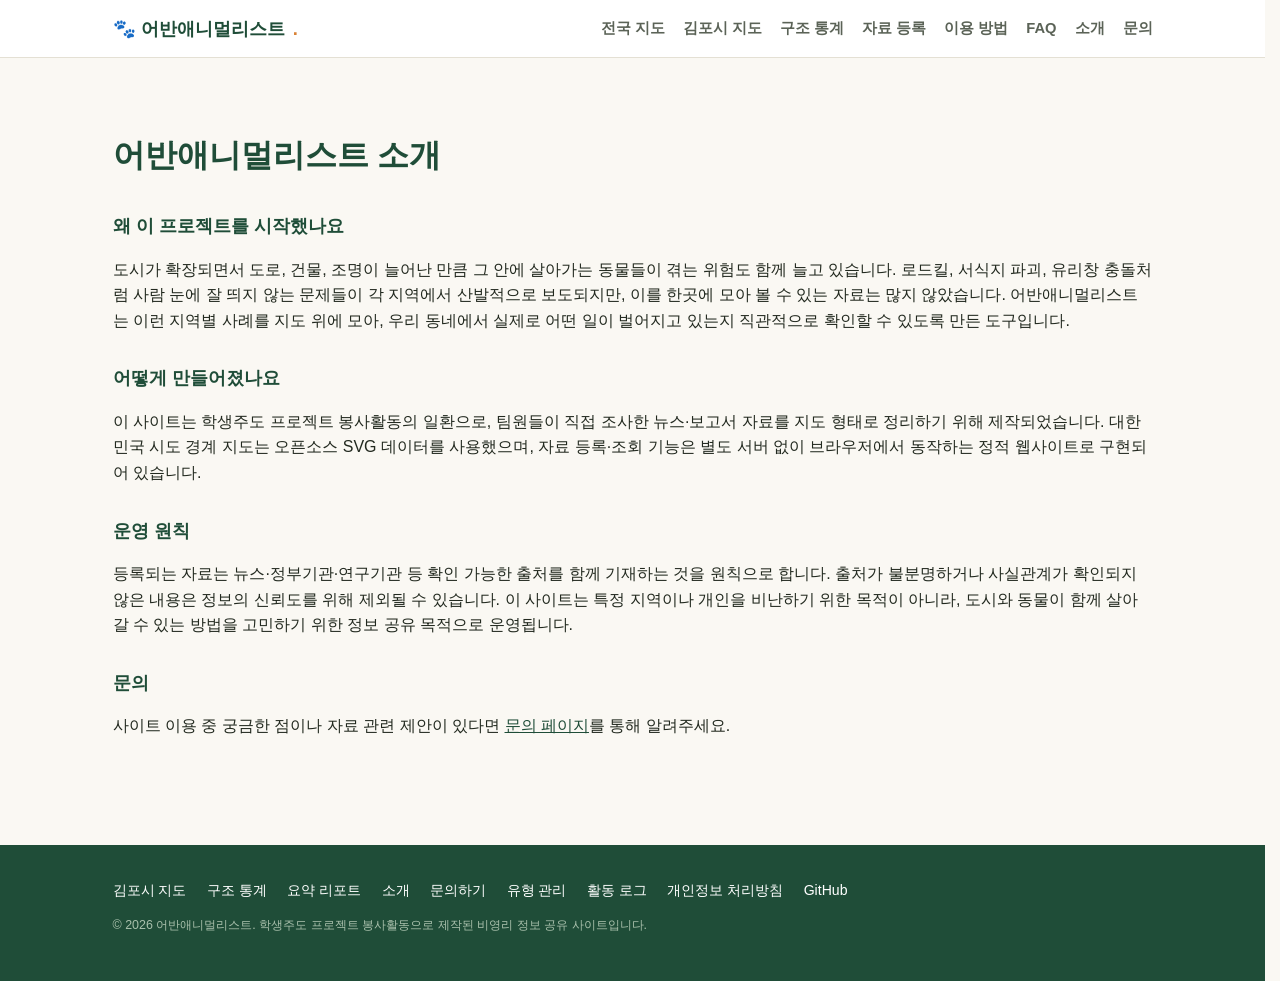
<file: about.html>
<!DOCTYPE html>
<html lang="ko">
<head>
<meta charset="UTF-8" />
<meta name="viewport" content="width=device-width, initial-scale=1.0" />
<title>소개 | 어반애니멀리스트</title>
<meta name="description" content="어반애니멀리스트 프로젝트의 배경, 목적, 운영 원칙을 소개합니다." />
<meta property="og:title" content="소개 | 어반애니멀리스트" />
<meta property="og:description" content="어반애니멀리스트 프로젝트의 배경, 목적, 운영 원칙 소개" />
<meta property="og:type" content="website" />
<meta property="og:url" content="https://urbanimalist.pages.dev/about.html" />
<link rel="canonical" href="https://urbanimalist.pages.dev/about.html" />
<link rel="stylesheet" href="css/style.css" />
</head>
<body>
<header class="site-header">
  <div class="container">
    <a href="index.html" class="logo">🐾 어반애니멀리스트<span class="dot">.</span></a>
    <nav class="main-nav">
      <a href="index.html#map-tool">전국 지도</a>
      <a href="gimpo.html">김포시 지도</a>
      <a href="stats.html">구조 통계</a>
      <a href="index.html#register">자료 등록</a>
      <a href="index.html#how-to">이용 방법</a>
      <a href="index.html#faq">FAQ</a>
      <a href="about.html">소개</a>
      <a href="contact.html">문의</a>
    </nav>
  </div>
</header>

<main class="static-page">
  <div class="container">
    <h1>어반애니멀리스트 소개</h1>

    <section>
      <h2>왜 이 프로젝트를 시작했나요</h2>
      <p>도시가 확장되면서 도로, 건물, 조명이 늘어난 만큼 그 안에 살아가는 동물들이 겪는 위험도 함께 늘고 있습니다. 로드킬, 서식지 파괴, 유리창 충돌처럼 사람 눈에 잘 띄지 않는 문제들이 각 지역에서 산발적으로 보도되지만, 이를 한곳에 모아 볼 수 있는 자료는 많지 않았습니다. 어반애니멀리스트는 이런 지역별 사례를 지도 위에 모아, 우리 동네에서 실제로 어떤 일이 벌어지고 있는지 직관적으로 확인할 수 있도록 만든 도구입니다.</p>
    </section>

    <section>
      <h2>어떻게 만들어졌나요</h2>
      <p>이 사이트는 학생주도 프로젝트 봉사활동의 일환으로, 팀원들이 직접 조사한 뉴스·보고서 자료를 지도 형태로 정리하기 위해 제작되었습니다. 대한민국 시도 경계 지도는 오픈소스 SVG 데이터를 사용했으며, 자료 등록·조회 기능은 별도 서버 없이 브라우저에서 동작하는 정적 웹사이트로 구현되어 있습니다.</p>
    </section>

    <section>
      <h2>운영 원칙</h2>
      <p>등록되는 자료는 뉴스·정부기관·연구기관 등 확인 가능한 출처를 함께 기재하는 것을 원칙으로 합니다. 출처가 불분명하거나 사실관계가 확인되지 않은 내용은 정보의 신뢰도를 위해 제외될 수 있습니다. 이 사이트는 특정 지역이나 개인을 비난하기 위한 목적이 아니라, 도시와 동물이 함께 살아갈 수 있는 방법을 고민하기 위한 정보 공유 목적으로 운영됩니다.</p>
    </section>

    <section>
      <h2>문의</h2>
      <p>사이트 이용 중 궁금한 점이나 자료 관련 제안이 있다면 <a href="contact.html">문의 페이지</a>를 통해 알려주세요.</p>
    </section>
  </div>
</main>

<footer class="site-footer">
  <div class="container">
    <div>
      <a href="gimpo.html">김포시 지도</a>
      <a href="stats.html">구조 통계</a>
      <a href="report.html">요약 리포트</a>
      <a href="about.html">소개</a>
      <a href="contact.html">문의하기</a>
      <a href="causes.html">유형 관리</a>
      <a href="log.html">활동 로그</a>
      <a href="privacy.html">개인정보 처리방침</a>
      <a href="https://github.com/ChoiCollet/urbanimalist" target="_blank" rel="noopener noreferrer">GitHub</a>
    </div>
    <p class="foot-note">© 2026 어반애니멀리스트. 학생주도 프로젝트 봉사활동으로 제작된 비영리 정보 공유 사이트입니다.</p>
  </div>
</footer>
</body>
</html>
</file>
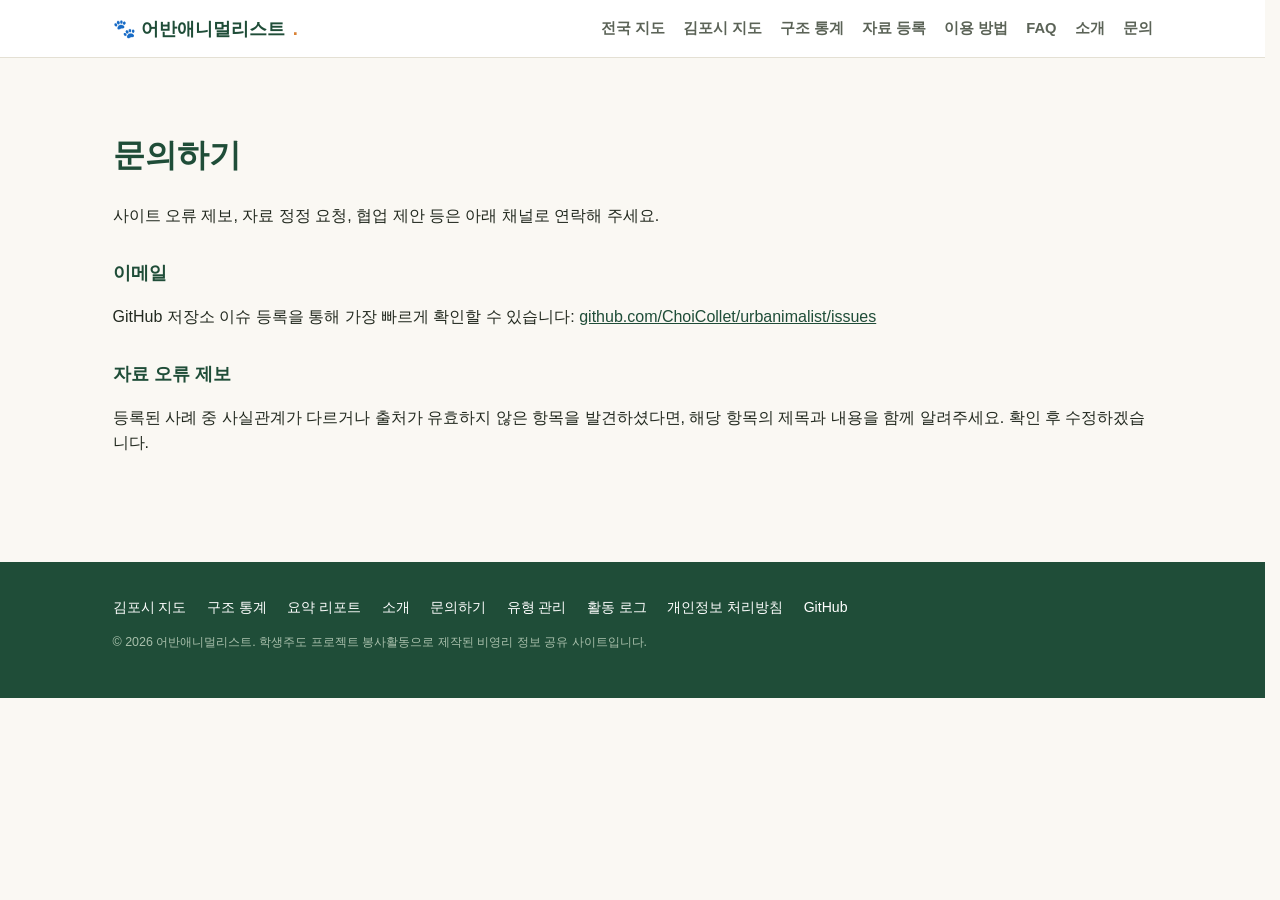
<file: contact.html>
<!DOCTYPE html>
<html lang="ko">
<head>
<meta charset="UTF-8" />
<meta name="viewport" content="width=device-width, initial-scale=1.0" />
<title>문의 | 어반애니멀리스트</title>
<meta name="description" content="어반애니멀리스트 관련 문의 및 자료 제보 방법을 안내합니다." />
<meta property="og:title" content="문의 | 어반애니멀리스트" />
<meta property="og:description" content="어반애니멀리스트 관련 문의 및 자료 제보 방법 안내" />
<meta property="og:type" content="website" />
<meta property="og:url" content="https://urbanimalist.pages.dev/contact.html" />
<link rel="canonical" href="https://urbanimalist.pages.dev/contact.html" />
<link rel="stylesheet" href="css/style.css" />
</head>
<body>
<header class="site-header">
  <div class="container">
    <a href="index.html" class="logo">🐾 어반애니멀리스트<span class="dot">.</span></a>
    <nav class="main-nav">
      <a href="index.html#map-tool">전국 지도</a>
      <a href="gimpo.html">김포시 지도</a>
      <a href="stats.html">구조 통계</a>
      <a href="index.html#register">자료 등록</a>
      <a href="index.html#how-to">이용 방법</a>
      <a href="index.html#faq">FAQ</a>
      <a href="about.html">소개</a>
      <a href="contact.html">문의</a>
    </nav>
  </div>
</header>

<main class="static-page">
  <div class="container">
    <h1>문의하기</h1>
    <p>사이트 오류 제보, 자료 정정 요청, 협업 제안 등은 아래 채널로 연락해 주세요.</p>

    <section>
      <h2>이메일</h2>
      <p>GitHub 저장소 이슈 등록을 통해 가장 빠르게 확인할 수 있습니다:
      <a href="https://github.com/ChoiCollet/urbanimalist/issues" target="_blank" rel="noopener noreferrer">github.com/ChoiCollet/urbanimalist/issues</a></p>
    </section>

    <section>
      <h2>자료 오류 제보</h2>
      <p>등록된 사례 중 사실관계가 다르거나 출처가 유효하지 않은 항목을 발견하셨다면, 해당 항목의 제목과 내용을 함께 알려주세요. 확인 후 수정하겠습니다.</p>
    </section>
  </div>
</main>

<footer class="site-footer">
  <div class="container">
    <div>
      <a href="gimpo.html">김포시 지도</a>
      <a href="stats.html">구조 통계</a>
      <a href="report.html">요약 리포트</a>
      <a href="about.html">소개</a>
      <a href="contact.html">문의하기</a>
      <a href="causes.html">유형 관리</a>
      <a href="log.html">활동 로그</a>
      <a href="privacy.html">개인정보 처리방침</a>
      <a href="https://github.com/ChoiCollet/urbanimalist" target="_blank" rel="noopener noreferrer">GitHub</a>
    </div>
    <p class="foot-note">© 2026 어반애니멀리스트. 학생주도 프로젝트 봉사활동으로 제작된 비영리 정보 공유 사이트입니다.</p>
  </div>
</footer>
</body>
</html>
</file>
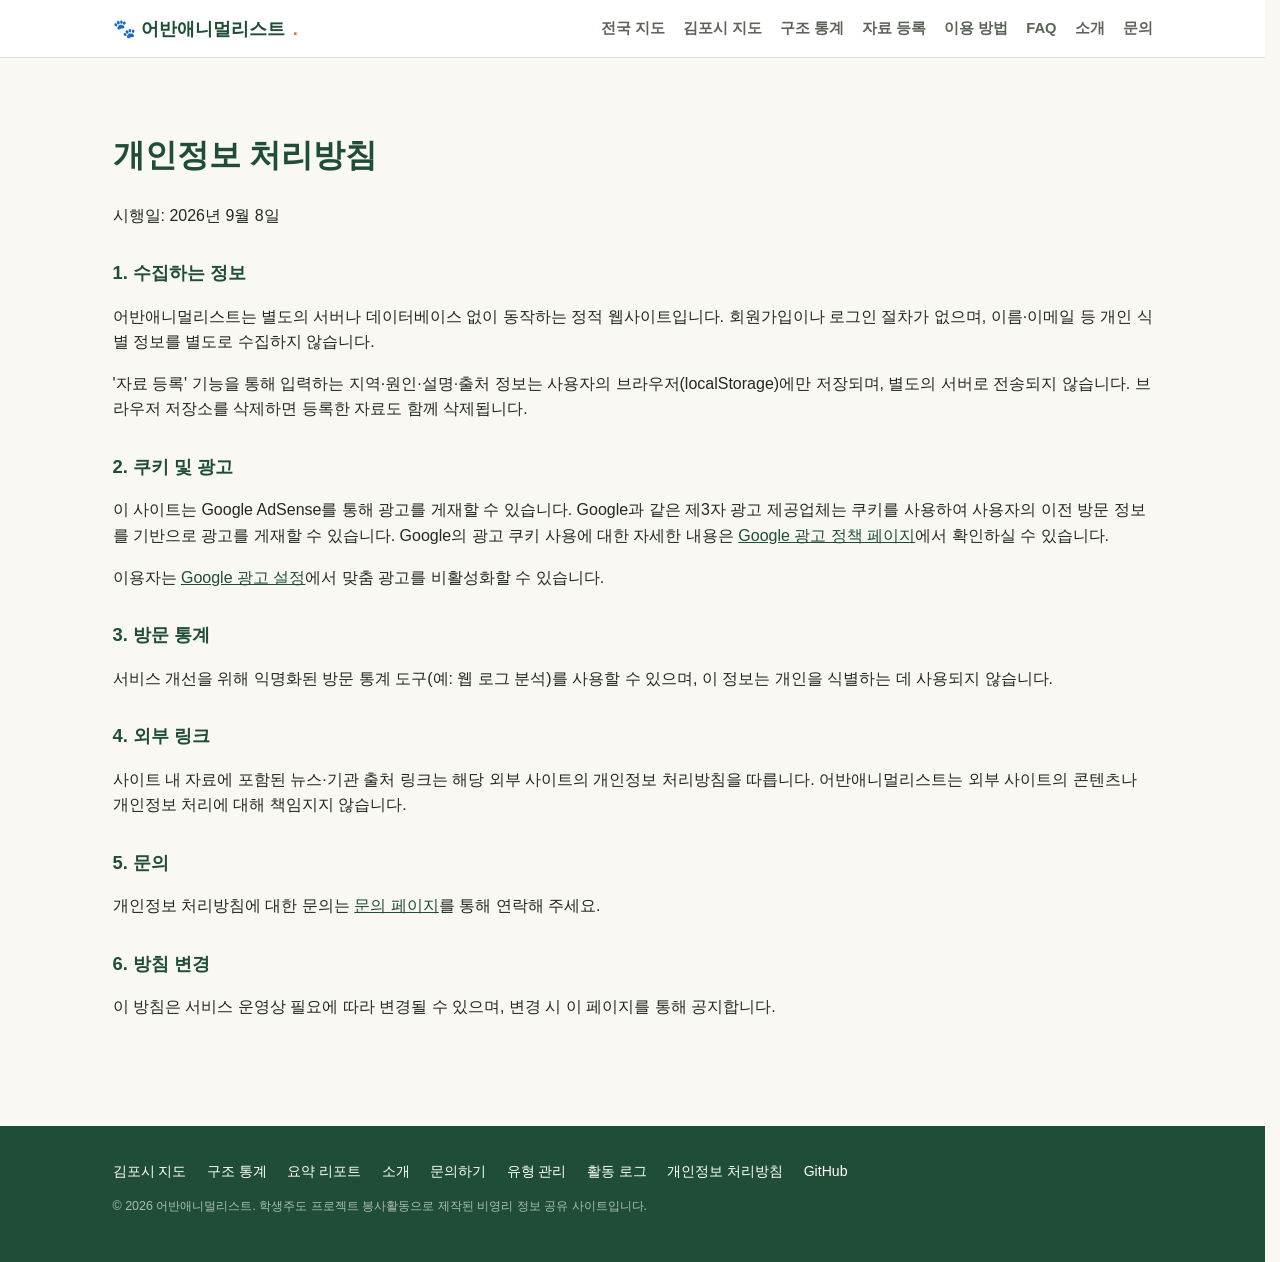
<file: privacy.html>
<!DOCTYPE html>
<html lang="ko">
<head>
<meta charset="UTF-8" />
<meta name="viewport" content="width=device-width, initial-scale=1.0" />
<title>개인정보 처리방침 | 어반애니멀리스트</title>
<meta name="description" content="어반애니멀리스트의 개인정보 처리방침 및 쿠키, 광고 정책을 안내합니다." />
<meta property="og:title" content="개인정보 처리방침 | 어반애니멀리스트" />
<meta property="og:description" content="어반애니멀리스트의 개인정보 처리방침 및 쿠키, 광고 정책 안내" />
<meta property="og:type" content="website" />
<meta property="og:url" content="https://urbanimalist.pages.dev/privacy.html" />
<link rel="canonical" href="https://urbanimalist.pages.dev/privacy.html" />
<link rel="stylesheet" href="css/style.css" />
</head>
<body>
<header class="site-header">
  <div class="container">
    <a href="index.html" class="logo">🐾 어반애니멀리스트<span class="dot">.</span></a>
    <nav class="main-nav">
      <a href="index.html#map-tool">전국 지도</a>
      <a href="gimpo.html">김포시 지도</a>
      <a href="stats.html">구조 통계</a>
      <a href="index.html#register">자료 등록</a>
      <a href="index.html#how-to">이용 방법</a>
      <a href="index.html#faq">FAQ</a>
      <a href="about.html">소개</a>
      <a href="contact.html">문의</a>
    </nav>
  </div>
</header>

<main class="static-page">
  <div class="container">
    <h1>개인정보 처리방침</h1>
    <p>시행일: 2026년 9월 8일</p>

    <section>
      <h2>1. 수집하는 정보</h2>
      <p>어반애니멀리스트는 별도의 서버나 데이터베이스 없이 동작하는 정적 웹사이트입니다. 회원가입이나 로그인 절차가 없으며, 이름·이메일 등 개인 식별 정보를 별도로 수집하지 않습니다.</p>
      <p>'자료 등록' 기능을 통해 입력하는 지역·원인·설명·출처 정보는 사용자의 브라우저(localStorage)에만 저장되며, 별도의 서버로 전송되지 않습니다. 브라우저 저장소를 삭제하면 등록한 자료도 함께 삭제됩니다.</p>
    </section>

    <section>
      <h2>2. 쿠키 및 광고</h2>
      <p>이 사이트는 Google AdSense를 통해 광고를 게재할 수 있습니다. Google과 같은 제3자 광고 제공업체는 쿠키를 사용하여 사용자의 이전 방문 정보를 기반으로 광고를 게재할 수 있습니다. Google의 광고 쿠키 사용에 대한 자세한 내용은 <a href="https://policies.google.com/technologies/ads" target="_blank" rel="noopener noreferrer">Google 광고 정책 페이지</a>에서 확인하실 수 있습니다.</p>
      <p>이용자는 <a href="https://adssettings.google.com/" target="_blank" rel="noopener noreferrer">Google 광고 설정</a>에서 맞춤 광고를 비활성화할 수 있습니다.</p>
    </section>

    <section>
      <h2>3. 방문 통계</h2>
      <p>서비스 개선을 위해 익명화된 방문 통계 도구(예: 웹 로그 분석)를 사용할 수 있으며, 이 정보는 개인을 식별하는 데 사용되지 않습니다.</p>
    </section>

    <section>
      <h2>4. 외부 링크</h2>
      <p>사이트 내 자료에 포함된 뉴스·기관 출처 링크는 해당 외부 사이트의 개인정보 처리방침을 따릅니다. 어반애니멀리스트는 외부 사이트의 콘텐츠나 개인정보 처리에 대해 책임지지 않습니다.</p>
    </section>

    <section>
      <h2>5. 문의</h2>
      <p>개인정보 처리방침에 대한 문의는 <a href="contact.html">문의 페이지</a>를 통해 연락해 주세요.</p>
    </section>

    <section>
      <h2>6. 방침 변경</h2>
      <p>이 방침은 서비스 운영상 필요에 따라 변경될 수 있으며, 변경 시 이 페이지를 통해 공지합니다.</p>
    </section>
  </div>
</main>

<footer class="site-footer">
  <div class="container">
    <div>
      <a href="gimpo.html">김포시 지도</a>
      <a href="stats.html">구조 통계</a>
      <a href="report.html">요약 리포트</a>
      <a href="about.html">소개</a>
      <a href="contact.html">문의하기</a>
      <a href="causes.html">유형 관리</a>
      <a href="log.html">활동 로그</a>
      <a href="privacy.html">개인정보 처리방침</a>
      <a href="https://github.com/ChoiCollet/urbanimalist" target="_blank" rel="noopener noreferrer">GitHub</a>
    </div>
    <p class="foot-note">© 2026 어반애니멀리스트. 학생주도 프로젝트 봉사활동으로 제작된 비영리 정보 공유 사이트입니다.</p>
  </div>
</footer>
</body>
</html>
</file>
<file: css/style.css>
:root {
  --bg: #faf8f3;
  --surface: #ffffff;
  --ink: #22291f;
  --ink-soft: #5b6357;
  --border: #e4e0d4;
  --primary: #2f6b4f;
  --primary-dark: #1f4d38;
  --accent: #d98236;
  --map-empty: #dde2d3;
  --map-low: #cfe3cf;
  --map-mid: #f2c17a;
  --map-high: #d9613f;
  --map-hover: #1f4d38;
  --radius: 14px;
  --shadow: 0 2px 10px rgba(34, 41, 31, 0.06);
  font-size: 16px;
}

* { box-sizing: border-box; }

html {
  scrollbar-gutter: stable;
  overflow-x: hidden;
}

body {
  margin: 0;
  overflow-x: hidden;
  font-family: "Pretendard", "Noto Sans KR", -apple-system, BlinkMacSystemFont, sans-serif;
  background: var(--bg);
  color: var(--ink);
  line-height: 1.6;
}

a { color: var(--primary-dark); }

.container { max-width: 1080px; margin: 0 auto; padding: 0 20px; }

/* ---------- Header ---------- */

header.site-header {
  background: var(--surface);
  border-bottom: 1px solid var(--border);
  position: sticky;
  top: 0;
  z-index: 50;
}
.site-header .container {
  display: flex;
  align-items: center;
  justify-content: space-between;
  padding: 14px 20px;
}
.logo {
  display: flex;
  align-items: center;
  gap: 8px;
  font-weight: 800;
  font-size: 1.15rem;
  text-decoration: none;
  color: var(--primary-dark);
}
.logo span.dot { color: var(--accent); }
nav.main-nav { display: flex; gap: 18px; flex-wrap: wrap; }
nav.main-nav a {
  text-decoration: none;
  color: var(--ink-soft);
  font-size: 0.92rem;
  font-weight: 600;
}
nav.main-nav a:hover { color: var(--primary-dark); }

/* ---------- Hero ---------- */

.hero {
  padding: 56px 0 32px;
  text-align: center;
}
.hero h1 { font-size: 2rem; margin: 0 0 12px; color: var(--primary-dark); }
.hero p { color: var(--ink-soft); max-width: 640px; margin: 0 auto; }
.hero .cta-btn {
  display: inline-block;
  margin-top: 22px;
  background: var(--primary);
  color: #fff;
  padding: 12px 26px;
  border-radius: 999px;
  text-decoration: none;
  font-weight: 700;
  box-shadow: var(--shadow);
}
.hero .cta-btn:hover { background: var(--primary-dark); }

/* ---------- Section shell ---------- */

section { padding: 44px 0; }
section h2 { font-size: 1.4rem; color: var(--primary-dark); margin-bottom: 6px; }
section .section-sub { color: var(--ink-soft); margin-bottom: 24px; font-size: 0.95rem; }

/* ---------- Map tool ---------- */

.band-surface, #map-tool { background: var(--surface); border-top: 1px solid var(--border); border-bottom: 1px solid var(--border); }
/* 흰 배경 구간 안에서는 카드 요소를 살짝 다른 톤(베이지)으로 띄워 구분되게 함 */
.band-surface .chart-box, .band-surface .cause-chart-box { background: var(--bg); }

.tool-header {
  display: flex;
  flex-wrap: wrap;
  gap: 12px;
  align-items: center;
  justify-content: space-between;
  margin-bottom: 18px;
}

#breadcrumb { display: flex; align-items: center; flex-wrap: wrap; gap: 4px; font-size: 0.95rem; }
.crumb {
  background: none; border: none; cursor: pointer; color: var(--primary-dark);
  font-weight: 700; padding: 2px 4px; font-size: 0.95rem;
}
.crumb-sep { color: var(--ink-soft); }
.crumb-current { color: var(--ink-soft); font-weight: 600; padding: 2px 4px; }

#global-search {
  padding: 9px 14px;
  border: 1px solid var(--border);
  border-radius: 999px;
  min-width: 220px;
  font-size: 0.9rem;
}

.tool-grid {
  display: grid;
  grid-template-columns: minmax(0, 380px) 1fr;
  gap: 28px;
}
@media (max-width: 780px) {
  .tool-grid { grid-template-columns: 1fr; }
}

.map-wrap {
  background: #f3f1ea;
  border-radius: var(--radius);
  padding: 16px;
  border: 1px solid var(--border);
}
.map-wrap svg { width: 100%; height: auto; display: block; filter: drop-shadow(0 2px 5px rgba(34, 41, 31, 0.14)); }
.map-wrap svg path { stroke: #fff; stroke-width: 1.4; transition: filter 0.15s ease; }
.map-wrap svg path.hovered { filter: brightness(0.9); }


.map-legend { display: flex; gap: 14px; flex-wrap: wrap; margin-top: 12px; font-size: 0.82rem; color: var(--ink-soft); }
.map-legend span { display: inline-flex; align-items: center; gap: 5px; }
.map-legend i { width: 12px; height: 12px; border-radius: 3px; display: inline-block; }

.nationwide-box {
  margin-top: 14px;
  display: flex;
  align-items: center;
  justify-content: space-between;
  background: var(--surface);
  border: 1px dashed var(--border);
  border-radius: var(--radius);
  padding: 12px 16px;
}
.nationwide-box button {
  background: var(--accent); color: #fff; border: none; padding: 8px 16px;
  border-radius: 999px; font-weight: 700; cursor: pointer; font-size: 0.85rem;
}

.export-img-btn {
  display: inline-flex; align-items: center; gap: 6px; margin-top: 12px;
  background: var(--surface); border: 1px solid var(--border); border-radius: 999px;
  padding: 8px 16px; font-size: 0.82rem; font-weight: 700; color: var(--primary-dark); cursor: pointer;
}
.export-img-btn:hover { border-color: var(--primary); background: #eaf2ea; }

.panel-heading { font-weight: 800; margin-bottom: 12px; color: var(--primary-dark); }

#submap-box { margin-bottom: 16px; }
.submap-wrap {
  background: #f3f1ea; border: 1px solid var(--border); border-radius: var(--radius);
  padding: 14px;
}
.submap-wrap svg { width: 100%; height: auto; display: block; max-width: 460px; margin: 0 auto; filter: drop-shadow(0 2px 5px rgba(34, 41, 31, 0.14)); }
.submap-wrap svg path { stroke: #fff; stroke-width: 1.3; transition: filter 0.15s ease; }
.submap-wrap svg path.hovered { filter: brightness(0.9); }

.submap-note { font-size: 0.78rem; color: var(--ink-soft); margin: 8px 0 0; }

.sigungu-grid { display: flex; flex-wrap: wrap; gap: 8px; margin-bottom: 14px; }
.sigungu-chip {
  background: var(--bg); border: 1px solid var(--border); border-radius: 999px;
  padding: 8px 14px; font-size: 0.88rem; cursor: pointer; font-weight: 600;
}
.sigungu-chip:hover { border-color: var(--primary); color: var(--primary-dark); }
.sigungu-chip span { color: var(--accent); font-weight: 800; margin-left: 4px; }

.view-all-btn {
  background: none; border: 1px solid var(--primary); color: var(--primary-dark);
  border-radius: 999px; padding: 8px 16px; font-size: 0.85rem; font-weight: 700; cursor: pointer;
}

.entry-list { display: flex; flex-direction: column; gap: 12px; max-height: 560px; overflow-y: auto; padding-right: 4px; }

.entry-card {
  background: var(--surface);
  border: 1px solid var(--border);
  border-radius: var(--radius);
  padding: 14px 16px;
  scroll-margin-top: 90px;
  transition: border-color 0.3s ease, box-shadow 0.3s ease;
}
.entry-card.entry-highlighted {
  border-color: var(--primary);
  box-shadow: 0 0 0 3px color-mix(in srgb, var(--primary) 25%, transparent);
}
.entry-top { display: flex; align-items: center; gap: 8px; margin-bottom: 6px; flex-wrap: wrap; }
.tag {
  font-size: 0.72rem; font-weight: 800; padding: 3px 9px; border-radius: 999px;
  background: color-mix(in srgb, var(--tag-color) 18%, white);
  color: var(--tag-color);
}
.entry-region { font-size: 0.78rem; color: var(--ink-soft); }
.entry-card mark { background: #ffc72c; color: var(--ink); border-radius: 3px; padding: 0 2px; }
.data-status { font-size: 0.82rem; color: var(--ink-soft); margin: -8px 0 14px; }
.data-status-error { color: #b64545; }
.entry-actions { margin-left: auto; display: flex; gap: 10px; }
.entry-share { background: none; border: none; color: var(--ink-soft); cursor: pointer; font-size: 0.78rem; font-weight: 700; }
.entry-share:hover { color: var(--primary-dark); }
.entry-edit { background: none; border: none; color: var(--primary-dark); cursor: pointer; font-size: 0.78rem; font-weight: 700; }
.entry-del { background: none; border: none; color: #b64545; cursor: pointer; font-size: 0.78rem; font-weight: 700; }
.entry-card h4 { margin: 4px 0; font-size: 1rem; }
.entry-card p { margin: 4px 0; color: var(--ink-soft); font-size: 0.9rem; }
.entry-meta { display: flex; justify-content: space-between; font-size: 0.78rem; color: var(--ink-soft); margin-top: 8px; }

.empty-msg { color: var(--ink-soft); font-size: 0.9rem; padding: 20px 0; }

.cause-chart-title { margin-top: 28px; }
.cause-chart-controls {
  display: flex; align-items: center; justify-content: space-between; margin-bottom: 10px; flex-wrap: wrap; gap: 8px;
}
.manual-toggle { display: flex; align-items: center; gap: 6px; font-size: 0.82rem; color: var(--ink-soft); cursor: pointer; }
.manual-toggle input { cursor: pointer; }
.manage-link { font-size: 0.82rem; color: var(--primary-dark); font-weight: 700; text-decoration: none; }
.manage-link:hover { text-decoration: underline; }
.cause-chart-box {
  background: var(--surface); border: 1px solid var(--border); border-radius: var(--radius);
  padding: 16px; height: 260px;
}
.cause-manual-inputs {
  margin-top: 10px; background: var(--bg); border: 1px solid var(--border); border-radius: var(--radius);
  padding: 12px 14px; display: flex; flex-direction: column; gap: 8px;
}
.manual-input-row { display: flex; align-items: center; justify-content: space-between; gap: 10px; }
.manual-input-label { display: flex; align-items: center; gap: 8px; font-size: 0.85rem; }
.manual-input-label i { width: 10px; height: 10px; border-radius: 3px; display: inline-block; flex-shrink: 0; }
.manual-input-row input {
  width: 80px; padding: 6px 8px; border: 1px solid var(--border); border-radius: 6px; font-size: 0.85rem; text-align: right;
}

/* ---------- Form ---------- */

#register {
  background: var(--surface);
}
.form-grid {
  display: grid;
  grid-template-columns: 1fr 1fr;
  gap: 14px;
}
.form-grid .full { grid-column: 1 / -1; }
@media (max-width: 640px) { .form-grid { grid-template-columns: 1fr; } }

label { display: block; font-size: 0.85rem; font-weight: 700; margin-bottom: 5px; color: var(--ink-soft); }
input, select, textarea {
  width: 100%; padding: 10px 12px; border: 1px solid var(--border); border-radius: 8px;
  font-size: 0.92rem; font-family: inherit; background: var(--bg);
}
textarea { min-height: 80px; resize: vertical; }

.submit-btn {
  background: var(--primary); color: #fff; border: none; padding: 12px 26px;
  border-radius: 999px; font-weight: 800; cursor: pointer; margin-top: 6px;
}
.submit-btn:hover { background: var(--primary-dark); }
.cancel-btn {
  background: none; color: var(--ink-soft); border: 1px solid var(--border); padding: 12px 22px;
  border-radius: 999px; font-weight: 700; cursor: pointer; margin-top: 6px; margin-left: 8px;
}
#form-status { margin-left: 12px; font-size: 0.85rem; color: var(--primary-dark); font-weight: 700; }
.password-hint { margin: 8px 0 0; font-size: 0.78rem; color: var(--ink-soft); }
#gimpo-register { background: var(--surface); }

.my-entries-header { display: flex; align-items: center; justify-content: space-between; margin: 32px 0 12px; }
.io-buttons { display: flex; gap: 8px; }
.io-buttons button, .io-buttons label {
  background: var(--bg); border: 1px solid var(--border); border-radius: 999px;
  padding: 8px 16px; font-size: 0.82rem; font-weight: 700; cursor: pointer; color: var(--ink);
}
.io-buttons .reset-btn { color: #b64545; border-color: #e8c6c6; }
.io-buttons .reset-btn:hover { background: #fbeeee; }

/* ---------- How-to / Features / FAQ ---------- */

.steps { display: grid; grid-template-columns: repeat(auto-fit, minmax(220px, 1fr)); gap: 16px; }
.step-card { background: var(--surface); border: 1px solid var(--border); border-radius: var(--radius); padding: 18px; }
.step-num { display: inline-flex; width: 28px; height: 28px; border-radius: 50%; background: var(--primary); color: #fff; align-items: center; justify-content: center; font-weight: 800; margin-bottom: 10px; font-size: 0.85rem; }
.step-card h3 { margin: 0 0 6px; font-size: 1rem; }
.step-card p { margin: 0; font-size: 0.88rem; color: var(--ink-soft); }

.features { display: grid; grid-template-columns: repeat(auto-fit, minmax(240px, 1fr)); gap: 16px; }
.feature-card { background: var(--bg); border: 1px solid var(--border); border-radius: var(--radius); padding: 18px; }
.feature-card h3 { margin: 0 0 6px; font-size: 1rem; color: var(--primary-dark); }
.feature-card p { margin: 0; font-size: 0.88rem; color: var(--ink-soft); }

.faq-item { border-bottom: 1px solid var(--border); padding: 14px 0; }
.faq-item summary { cursor: pointer; font-weight: 700; }
.faq-item p { color: var(--ink-soft); margin: 10px 0 0; font-size: 0.9rem; }

.about-summary { background: var(--surface); border-radius: var(--radius); border: 1px solid var(--border); padding: 24px; }

/* ---------- Footer ---------- */

footer.site-footer {
  background: var(--primary-dark); color: #dbe6dd; padding: 32px 0; margin-top: 20px;
}
footer.site-footer a { color: #fff; text-decoration: none; margin-right: 16px; font-size: 0.88rem; }
footer.site-footer a:hover { text-decoration: underline; }
footer.site-footer .foot-note { margin-top: 14px; font-size: 0.78rem; color: #a9c0ac; }

/* ---------- Stats page ---------- */

.chart-box {
  background: var(--surface); border: 1px solid var(--border); border-radius: var(--radius);
  padding: 20px; height: 340px; margin-bottom: 8px;
}
.subsection-title { font-size: 1.1rem; color: var(--primary-dark); margin: 32px 0 6px; }

.year-tabs { display: flex; flex-wrap: wrap; gap: 8px; margin-bottom: 18px; }
.year-tab {
  background: var(--bg); border: 1px solid var(--border); border-radius: 999px;
  padding: 8px 18px; font-size: 0.88rem; font-weight: 700; cursor: pointer; color: var(--ink-soft);
}
.year-tab.active { background: var(--primary); border-color: var(--primary); color: #fff; }
.year-tab:hover:not(.active) { border-color: var(--primary); color: var(--primary-dark); }

.rank-card { padding: 10px 16px; }
.rank-num {
  display: inline-flex; width: 22px; height: 22px; border-radius: 50%; background: var(--bg);
  align-items: center; justify-content: center; font-size: 0.75rem; font-weight: 800; color: var(--ink-soft);
}
.rank-count { font-weight: 800; color: var(--primary-dark); }

/* ---------- Summary report ---------- */

.report-top { display: flex; align-items: flex-start; justify-content: space-between; gap: 16px; flex-wrap: wrap; padding-top: 40px; }
.report-actions { display: flex; gap: 8px; flex-wrap: wrap; flex-shrink: 0; }
.report-updated { font-size: 0.78rem; color: var(--ink-soft); margin: 0 0 20px; }

.qr-panel {
  display: flex; align-items: center; gap: 20px; flex-wrap: wrap;
  background: var(--surface); border: 1px solid var(--border); border-radius: var(--radius);
  padding: 20px; margin: 0 0 24px;
}
.qr-panel canvas { display: block; border-radius: 8px; background: #fff; padding: 8px; border: 1px solid var(--border); }
.qr-panel-info { flex: 1; min-width: 200px; }
.qr-panel-desc { margin: 0 0 8px; font-size: 0.88rem; color: var(--ink-soft); }
.qr-url { margin: 0 0 12px; font-size: 0.78rem; color: var(--ink-soft); word-break: break-all; }
@media (max-width: 640px) { .qr-panel { flex-direction: column; align-items: stretch; text-align: center; } .qr-panel canvas { margin: 0 auto; } }
.report-section { padding: 28px 0; border-top: 1px solid var(--border); }
.report-section:first-of-type { border-top: none; }
.report-section h3 { font-size: 1rem; color: var(--primary-dark); margin: 0 0 10px; }

.stat-tiles { display: grid; grid-template-columns: repeat(auto-fit, minmax(180px, 1fr)); gap: 14px; }
.stat-tile {
  background: var(--surface); border: 1px solid var(--border); border-radius: var(--radius);
  padding: 20px 16px; text-align: center;
}
.stat-num { display: block; font-size: 1.7rem; font-weight: 800; color: var(--primary-dark); margin-bottom: 4px; word-break: keep-all; }
.stat-label { font-size: 0.8rem; color: var(--ink-soft); }

.rank-list { display: flex; flex-direction: column; gap: 8px; }
.rank-item {
  display: flex; align-items: center; gap: 10px;
  background: var(--surface); border: 1px solid var(--border); border-radius: 10px; padding: 9px 14px;
}
.rank-color { width: 10px; height: 10px; border-radius: 3px; flex-shrink: 0; }
.rank-name { font-size: 0.88rem; font-weight: 600; white-space: nowrap; }
.rank-bar-track { flex: 1; height: 8px; background: var(--bg); border-radius: 999px; overflow: hidden; }
.rank-bar-fill { display: block; height: 100%; border-radius: 999px; }

.region-top-grid { display: grid; grid-template-columns: 1fr 1fr; gap: 24px; }
@media (max-width: 640px) { .region-top-grid { grid-template-columns: 1fr; } }

.quote-list { display: flex; flex-direction: column; gap: 10px; }
.quote-item {
  display: flex; align-items: center; justify-content: space-between; gap: 12px;
  background: var(--surface); border: 1px solid var(--border); border-radius: var(--radius); padding: 12px 16px;
}
.quote-item p { margin: 0; font-size: 0.92rem; font-weight: 600; }
.quote-copy-btn {
  flex-shrink: 0; background: var(--primary); color: #fff; border: none; border-radius: 999px;
  padding: 7px 16px; font-size: 0.8rem; font-weight: 700; cursor: pointer;
}
.quote-copy-btn:hover { background: var(--primary-dark); }

@media print {
  .no-print { display: none !important; }
  body { background: #fff; }
  .report-section { break-inside: avoid; border-top: 1px solid #ccc; }
  .stat-tile, .rank-item, .quote-item, .entry-card { break-inside: avoid; }
}

/* ---------- Activity log ---------- */

.log-filters { display: flex; gap: 8px; margin: 20px 0; }
.log-filter-btn {
  background: var(--bg); border: 1px solid var(--border); border-radius: 999px;
  padding: 8px 18px; font-size: 0.85rem; font-weight: 700; cursor: pointer; color: var(--ink-soft);
}
.log-filter-btn.active { background: var(--primary); border-color: var(--primary); color: #fff; }
.log-filter-btn:hover:not(.active) { border-color: var(--primary); color: var(--primary-dark); }

.log-list { display: flex; flex-direction: column; gap: 10px; margin-bottom: 40px; }
.log-row {
  background: var(--surface); border: 1px solid var(--border); border-radius: var(--radius); padding: 14px 16px;
}
.log-row-top { display: flex; align-items: center; gap: 10px; flex-wrap: wrap; margin-bottom: 6px; }
.log-time { font-size: 0.78rem; color: var(--ink-soft); }
.log-map-badge {
  font-size: 0.72rem; font-weight: 800; padding: 3px 9px; border-radius: 999px;
  background: var(--bg); color: var(--ink-soft);
}
.log-action-badge { font-size: 0.72rem; font-weight: 800; padding: 3px 9px; border-radius: 999px; }
.log-action-create { background: #eaf2ea; color: var(--primary-dark); }
.log-action-update { background: #fdf1e0; color: #a86a1f; }
.log-action-delete { background: #fbeeee; color: #b64545; }
.log-action-rollback { background: #eef0fa; color: #4a5aa8; }
.log-rollback-btn {
  margin-left: auto; background: none; border: 1px solid var(--primary); color: var(--primary-dark);
  border-radius: 999px; padding: 5px 14px; font-size: 0.78rem; font-weight: 700; cursor: pointer;
}
.log-rollback-btn:hover { background: var(--primary); color: #fff; }
.log-rolled-tag { margin-left: auto; font-size: 0.78rem; color: var(--ink-soft); font-weight: 700; }
.log-row-title { font-size: 0.92rem; font-weight: 600; }
.log-row-region { font-weight: 400; color: var(--ink-soft); }
.log-del-btn {
  background: none; border: 1px solid var(--border); color: var(--ink-soft);
  border-radius: 999px; padding: 5px 12px; font-size: 0.76rem; font-weight: 700; cursor: pointer;
}
.log-del-btn:hover { border-color: #b64545; color: #b64545; }

.log-calendar-box {
  background: var(--surface); border: 1px solid var(--border); border-radius: var(--radius);
  padding: 16px 18px; margin-bottom: 16px; max-width: 420px;
}
.log-calendar-header { display: flex; align-items: center; justify-content: space-between; margin-bottom: 10px; }
.log-cal-title { font-weight: 800; color: var(--primary-dark); }
.log-cal-nav {
  background: var(--bg); border: 1px solid var(--border); border-radius: 999px; width: 28px; height: 28px;
  cursor: pointer; font-size: 1rem; color: var(--ink-soft);
}
.log-calendar-grid { display: grid; grid-template-columns: repeat(7, 1fr); gap: 4px; }
.log-cal-weekday { text-align: center; font-size: 0.72rem; color: var(--ink-soft); font-weight: 700; padding: 4px 0; }
.log-cal-cell {
  aspect-ratio: 1; border: none; background: none; border-radius: 8px; font-size: 0.82rem;
  color: var(--ink-soft); cursor: default;
}
.log-cal-cell.empty { visibility: hidden; }
.log-cal-cell.has-activity {
  background: #eaf2ea; color: var(--primary-dark); font-weight: 700; cursor: pointer;
}
.log-cal-cell.has-activity:hover { background: var(--primary); color: #fff; }
.log-cal-cell.selected { background: var(--primary); color: #fff; }
.log-calendar-hint { font-size: 0.76rem; color: var(--ink-soft); margin: 10px 0 0; }

.log-audit-box {
  background: var(--surface); border: 1px solid var(--border); border-radius: var(--radius);
  padding: 16px 18px; margin-bottom: 20px;
}
.log-audit-hint { font-size: 0.82rem; color: var(--ink-soft); margin: 0 0 14px; }
.log-audit-hint code { background: var(--bg); border-radius: 4px; padding: 1px 5px; }
.log-audit-count { font-size: 0.82rem; font-weight: 700; color: var(--primary-dark); margin: 0 0 10px; }
.log-audit-list { display: flex; flex-direction: column; gap: 10px; }
.log-audit-card {
  background: #fdf1e0; border: 1px solid #e8d6b6; border-radius: var(--radius); padding: 12px 16px;
}
.log-audit-url { font-size: 0.82rem; color: var(--ink-soft); margin: 6px 0; word-break: break-all; }
.log-audit-url code { background: var(--surface); border-radius: 4px; padding: 1px 5px; }
.log-audit-fix-link { font-size: 0.82rem; font-weight: 700; color: var(--primary-dark); }
.log-audit-fix-link:hover { text-decoration: underline; }

.log-date-panel {
  background: #fbeeee; border: 1px solid #e8c6c6; border-radius: var(--radius);
  padding: 14px 18px; margin-bottom: 20px;
}
.log-date-panel-top { display: flex; align-items: center; justify-content: space-between; margin-bottom: 10px; }
.log-date-clear { background: none; border: none; color: var(--ink-soft); font-size: 0.8rem; cursor: pointer; text-decoration: underline; }
.log-date-actions { display: flex; gap: 10px; flex-wrap: wrap; }
.log-danger-btn {
  background: #c0524a; color: #fff; border: none; border-radius: 999px; padding: 8px 16px;
  font-size: 0.82rem; font-weight: 700; cursor: pointer;
}
.log-danger-btn:hover { background: #a8433c; }
.log-danger-btn-outline {
  background: none; border: 1px solid #c0524a; color: #b64545; border-radius: 999px; padding: 8px 16px;
  font-size: 0.82rem; font-weight: 700; cursor: pointer;
}
.log-range-form { display: flex; align-items: center; gap: 8px; margin-top: 10px; flex-wrap: wrap; }
.log-range-form input[type="time"] { padding: 6px 8px; border: 1px solid var(--border); border-radius: 6px; }
.log-danger-hint { font-size: 0.76rem; color: #8a4a4a; margin: 10px 0 0; }

/* ---------- Static pages ---------- */

.causes-table { display: flex; flex-direction: column; gap: 10px; margin: 20px 0 30px; }
.cause-row {
  display: flex; align-items: center; gap: 12px; flex-wrap: wrap;
  background: var(--surface); border: 1px solid var(--border); border-radius: var(--radius); padding: 12px 16px;
}
.cause-color-input { width: 36px; height: 36px; border: none; border-radius: 8px; padding: 0; cursor: pointer; }
.cause-name-input { flex: 1; min-width: 160px; padding: 8px 10px; border: 1px solid var(--border); border-radius: 8px; font-size: 0.9rem; }
.tag-basic { font-size: 0.7rem; font-weight: 800; padding: 3px 8px; border-radius: 999px; background: var(--bg); color: var(--ink-soft); }
.tag-basic.tag-custom { background: #eaf2ea; color: var(--primary-dark); }
.cause-usage { font-size: 0.78rem; color: var(--ink-soft); white-space: nowrap; }
.cause-save-btn {
  background: var(--primary); color: #fff; border: none; padding: 7px 14px; border-radius: 999px;
  font-size: 0.8rem; font-weight: 700; cursor: pointer;
}
.cause-save-btn:hover { background: var(--primary-dark); }
.cause-del-btn {
  background: none; border: 1px solid #e8c6c6; color: #b64545; padding: 7px 14px; border-radius: 999px;
  font-size: 0.8rem; font-weight: 700; cursor: pointer;
}
.cause-del-btn:disabled { opacity: 0.4; cursor: not-allowed; }

.add-cause-form { display: flex; gap: 10px; flex-wrap: wrap; align-items: center; margin: 16px 0 30px; }
.add-cause-form input[type="text"] {
  flex: 1; min-width: 220px; padding: 10px 12px; border: 1px solid var(--border); border-radius: 8px; font-size: 0.9rem;
}
.add-cause-form input[type="color"] { width: 44px; height: 40px; border: none; border-radius: 8px; cursor: pointer; }

.static-page { padding: 50px 0 70px; }
.static-page h1 { color: var(--primary-dark); }
.static-page h2 { font-size: 1.15rem; margin-top: 30px; color: var(--primary-dark); }
.static-page section { padding: 0; }

/* ============================================================
   모바일 점검 (공통) - 680px 이하는 폰, 480px 이하는 작은 폰 기준
   ============================================================ */

@media (max-width: 680px) {
  .site-header .container { padding: 12px 16px; gap: 10px; }
  .logo { font-size: 1rem; flex-shrink: 0; }
  nav.main-nav {
    flex-wrap: nowrap;
    overflow-x: auto;
    -webkit-overflow-scrolling: touch;
    gap: 14px;
    padding-bottom: 2px;
    -webkit-mask-image: linear-gradient(to right, black 92%, transparent 100%);
    mask-image: linear-gradient(to right, black 92%, transparent 100%);
  }
  nav.main-nav::-webkit-scrollbar { display: none; }
  nav.main-nav a { white-space: nowrap; font-size: 0.86rem; }

  .container { padding: 0 16px; }

  .hero { padding: 32px 0 22px; }
  .hero h1 { font-size: 1.4rem; line-height: 1.4; }
  .hero p { font-size: 0.88rem; }
  .hero .cta-btn { padding: 10px 20px; font-size: 0.9rem; }

  section { padding: 32px 0; }
  section h2 { font-size: 1.15rem; }
  section .section-sub { font-size: 0.86rem; }

  .tool-header { flex-direction: column; align-items: stretch; }
  #global-search, #gimpo-search { width: 100%; }

  .steps, .features { grid-template-columns: 1fr; }
  .stat-tiles { grid-template-columns: repeat(2, 1fr); }
  .stat-num { font-size: 1.35rem; }

  .chart-box { height: 230px; padding: 12px; }
  .cause-chart-box { height: 220px; padding: 12px; }

  .entry-top { row-gap: 6px; }
  .entry-actions { margin-left: 0; width: 100%; justify-content: flex-end; }

  .log-row-top { gap: 8px; }
  .log-rollback-btn, .log-del-btn { padding: 6px 12px; }
  .log-cal-nav { width: 34px; height: 34px; }
  .log-cal-cell { font-size: 0.9rem; }

  .quote-item { flex-direction: column; align-items: stretch; }
  .quote-copy-btn { width: 100%; }

  .report-top { flex-direction: column; }
  #report-print-btn { width: 100%; }

  .cause-row { flex-direction: column; align-items: stretch; }
  .cause-usage { order: 3; }

  /* 지도 안 글자가 화면 폭에 맞춰 그래픽과 같이 줄어들어 너무 작아지는 것을 보정 */
  .map-wrap svg text.sgg-label,
  .submap-wrap svg text.sgg-label {
    font-size: 17px;
  }
  .map-wrap svg text.sgg-label.small,
  .submap-wrap svg text.sgg-label.small {
    font-size: 13px;
  }
}

@media (max-width: 480px) {
  .hero h1 { font-size: 1.25rem; }
  .stat-tiles { grid-template-columns: 1fr; }
  .io-buttons { flex-direction: column; align-items: stretch; }
  .io-buttons button, .io-buttons label { text-align: center; }
  .year-tabs, .log-filters { overflow-x: auto; flex-wrap: nowrap; padding-bottom: 4px; }
  .year-tab, .log-filter-btn { flex-shrink: 0; }

  .map-wrap svg text.sgg-label,
  .submap-wrap svg text.sgg-label {
    font-size: 19px;
  }
  .map-wrap svg text.sgg-label.small,
  .submap-wrap svg text.sgg-label.small {
    font-size: 15px;
  }
}
</file>
